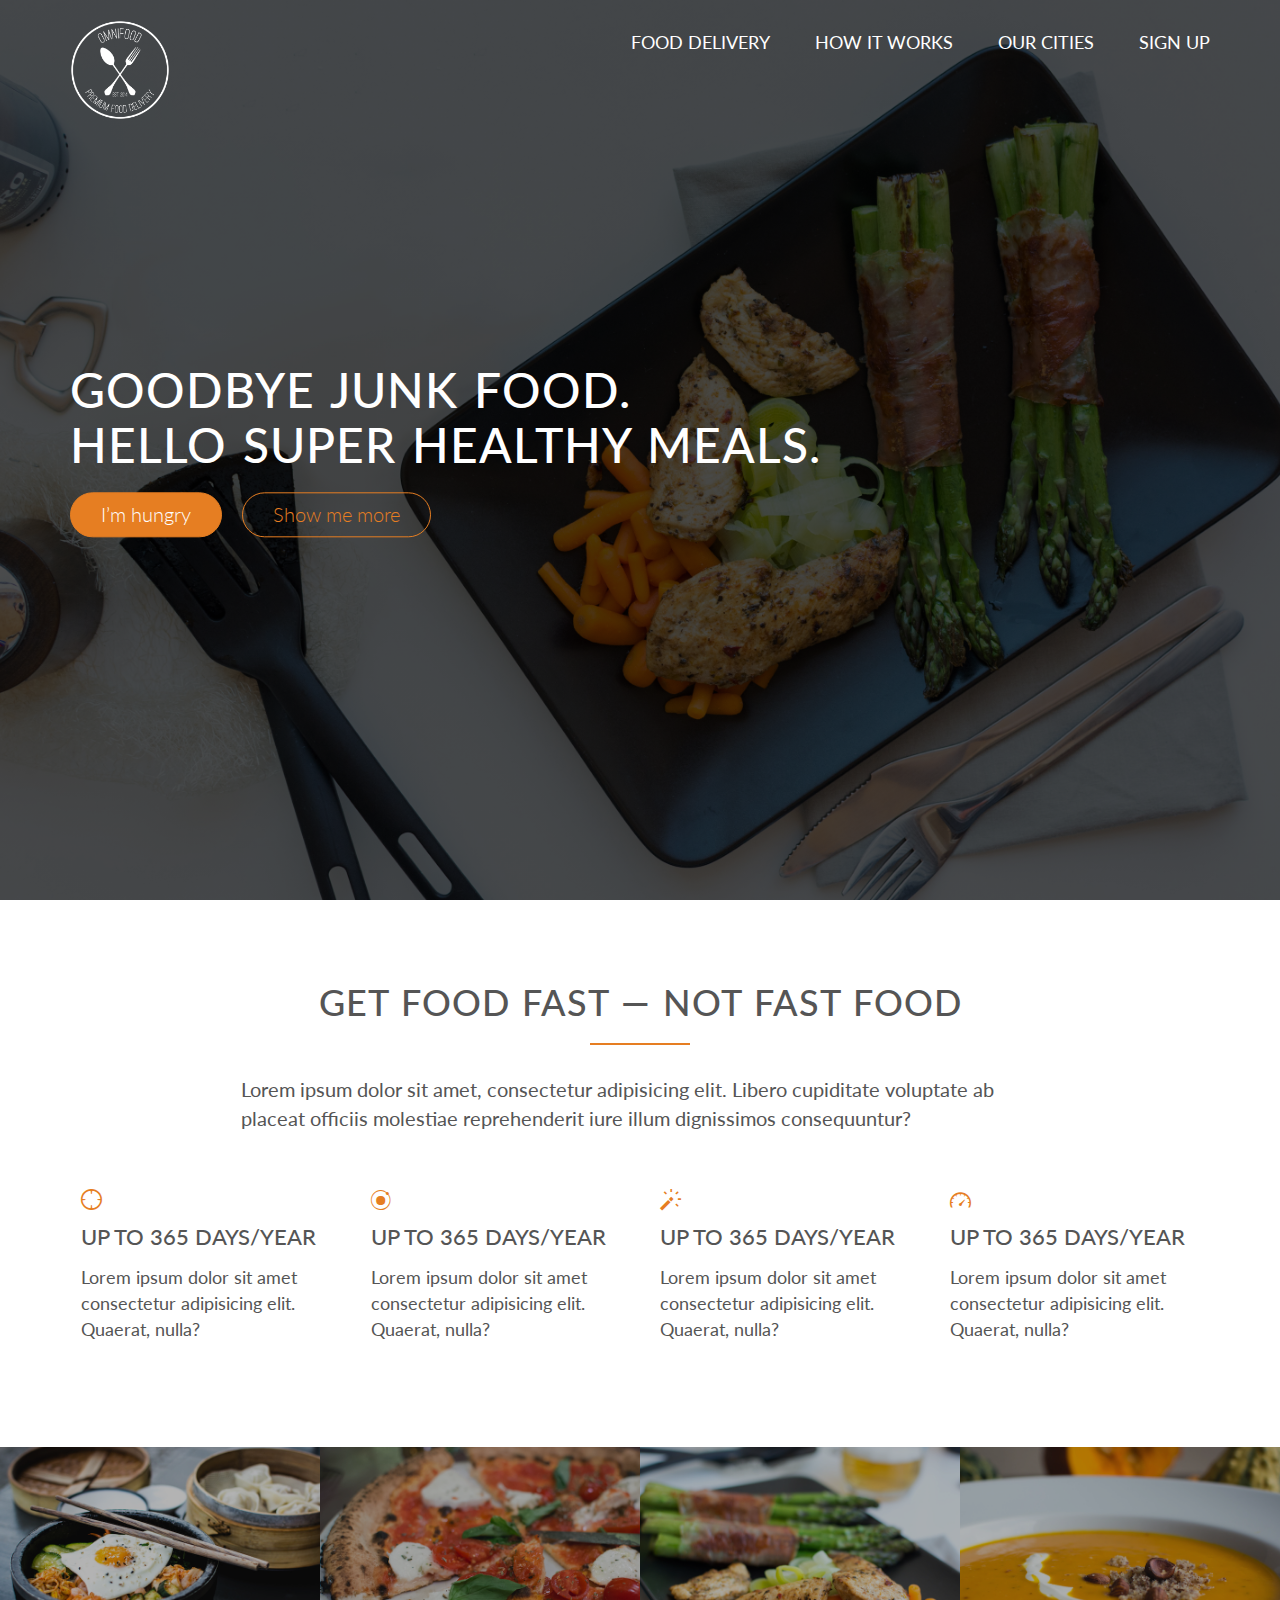
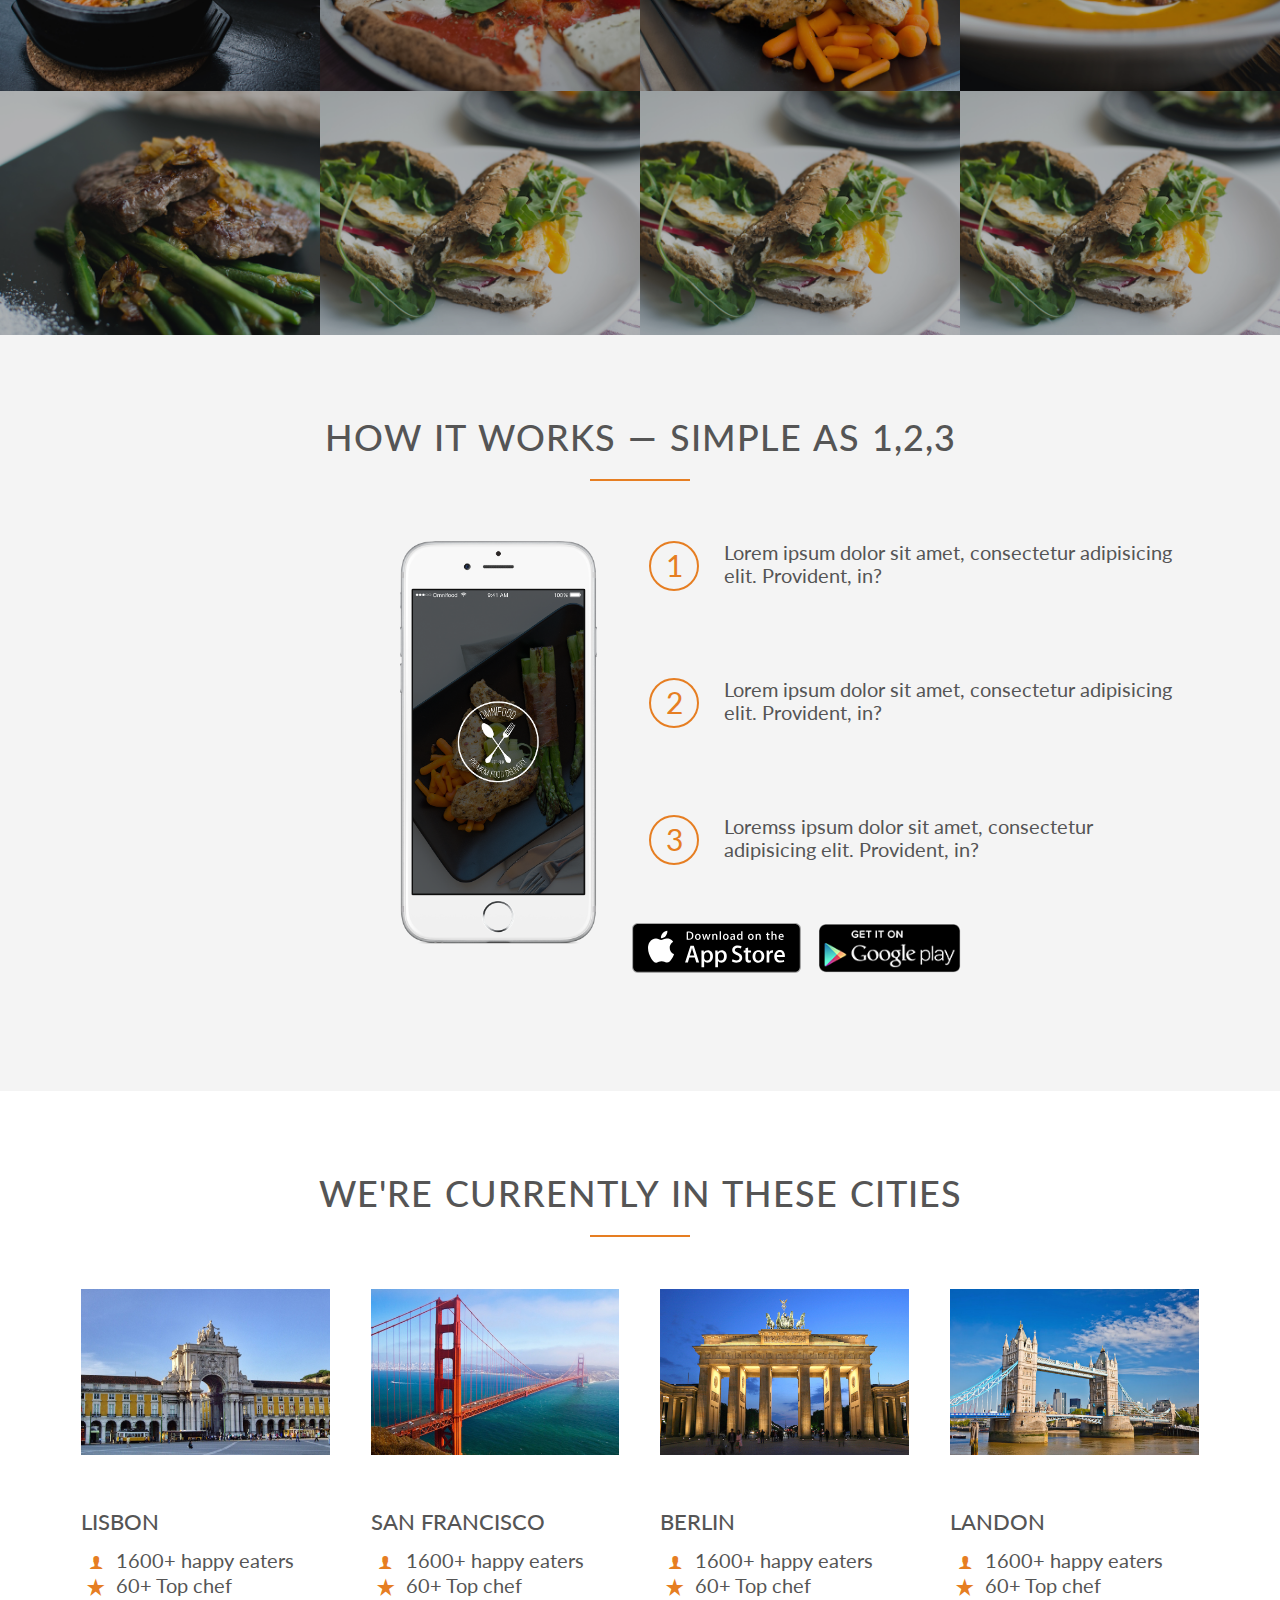
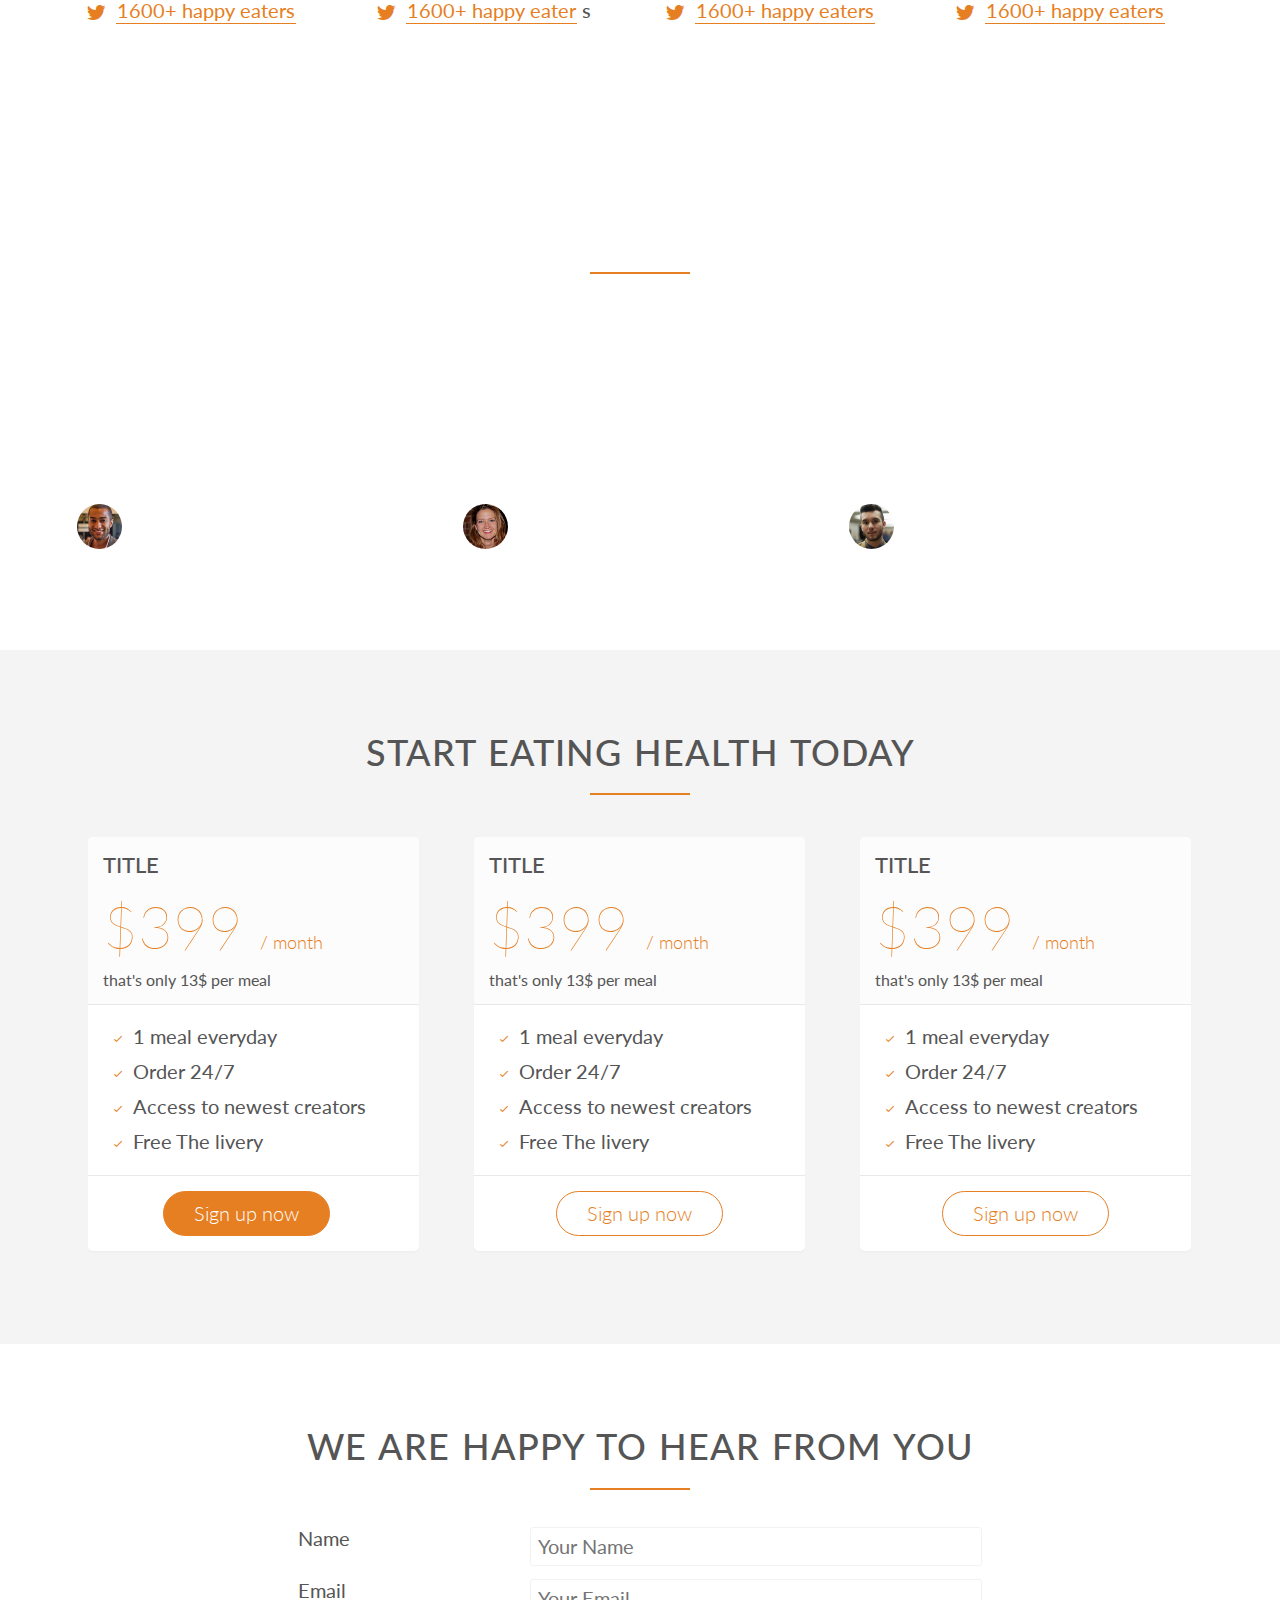
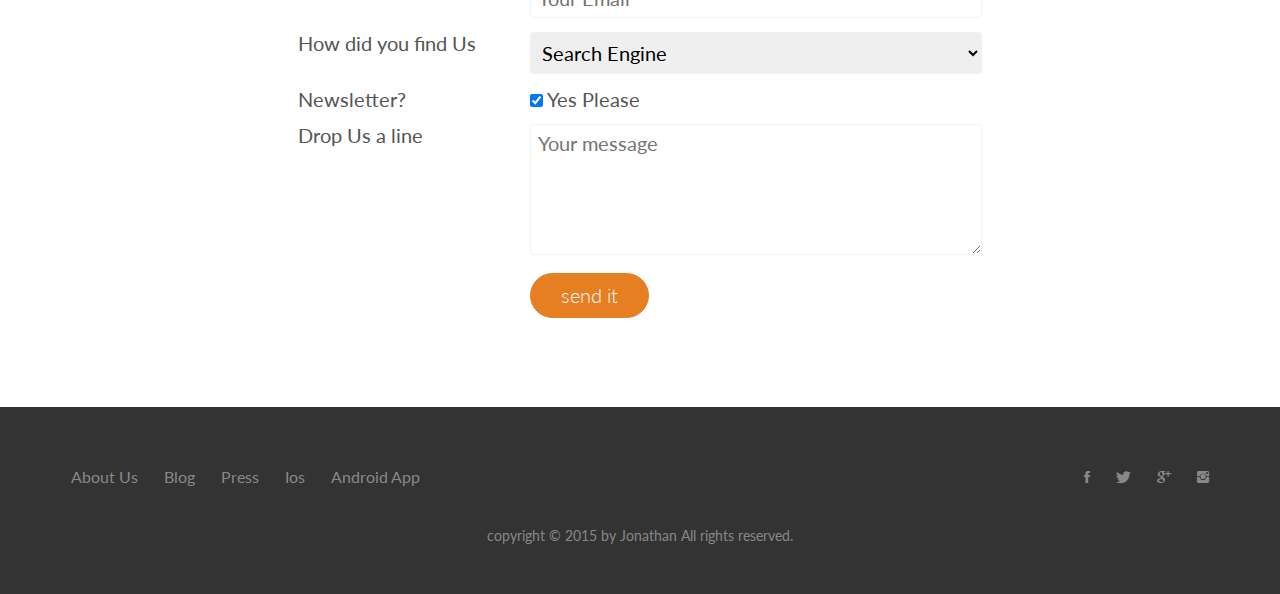
<file: index.html>
<!DOCTYPE html>
<html lang="en">

<head>
  <meta charset="UTF-8">
  <meta name="viewport" content="width=device-width, initial-scale=1.0">
  <title>OmniFood</title>
  <link rel="stylesheet" href="vendors/css/normalize.css">
  <link rel="stylesheet" href="vendors/css/grid.css">
  <link rel="stylesheet" href="resources/css/style.css">
  <link rel="stylesheet" href="resources/css/queries.css">
  <link rel="stylesheet" href="vendors/css/ionicons.css">
  <link rel="stylesheet" href="vendors/css/ionicons.min.css">
  <link rel="preconnect" href="https://fonts.gstatic.com">
  <link
    href="https://fonts.googleapis.com/css2?family=Lato:ital,wght@0,100;0,700;0,900;1,100;1,300;1,400;1,700;1,900&display=swap"
    rel="stylesheet">


</head>

<body>
  <header>
    <nav>
      <div class="row">
        <img src="resources/img/logo-white.png" alt="amifoot logo" class="logo">
        <ul class="main-nav">
          <li><a href="">Food delivery</a></li>
          <li><a href="">How it works</a></li>
          <li><a href="">Our cities</a></li>
          <li><a href="">Sign up</a></li>
        </ul>
      </div>
    </nav>
    <div class="hero-text-box">
      <h1>Goodbye junk food. <br> Hello super healthy meals.</h1>
      <a href="" class="btn btn-full">I’m hungry </a>
      <a href="" class="btn btn-gost">Show me more </a>
    </div>
  </header>
  <section class="section-features">
    <div class="row">

      <h2>Get food fast &mdash; not fast food</h2>
      <p class="long-copy">
        Lorem ipsum dolor sit amet, consectetur adipisicing elit. Libero cupiditate voluptate ab placeat officiis
        molestiae reprehenderit iure illum dignissimos consequuntur?
      </p>
    </div>

    <div class="row">
      <div class="col span-1-of-4 box">
        <i class="ion-pinpoint big-icon"></i>
        <h3>Up to 365 days/year</h3>
        <p>Lorem ipsum dolor sit amet consectetur adipisicing elit. Quaerat, nulla?</p>
      </div>

      <div class="col span-1-of-4 box">
        <i class="ion-ionic big-icon"></i>
        <h3>Up to 365 days/year</h3>
        <p>Lorem ipsum dolor sit amet consectetur adipisicing elit. Quaerat, nulla?</p>
      </div>

      <div class="col span-1-of-4 box">
        <i class="ion-wand big-icon"></i>
        <h3>Up to 365 days/year</h3>
        <p>Lorem ipsum dolor sit amet consectetur adipisicing elit. Quaerat, nulla?</p>
      </div>

      <div class="col span-1-of-4 box">
        <i class="ion-speedometer big-icon"></i>
        <h3>Up to 365 days/year</h3>
        <p>Lorem ipsum dolor sit amet consectetur adipisicing elit. Quaerat, nulla?</p>
      </div>
    </div>

  </section>

  <section class="section-meal">
    <ul class="meals-showcase clearfix">
      <li>
        <figure class="meal-photo">
          <img src="resources/img/1.jpg" alt="">
        </figure>
      </li>

      <li>
        <figure class="meal-photo">
          <img src="resources/img/2.jpg" alt="">
        </figure>
      </li>

      <li>
        <figure class="meal-photo">
          <img src="resources/img/3.jpg" alt="">
        </figure>
      </li>

      <li>
        <figure class="meal-photo">
          <img src="resources/img/4.jpg" alt="">
        </figure>
      </li>
    </ul>

    <ul class="meals-showcase clearfix">
      <li>
        <figure class="meal-photo">
          <img src="resources/img/5.jpg" alt="">
        </figure>
      </li>


      <li>
        <figure class="meal-photo">
          <img src="resources/img/6.jpg" alt="">
        </figure>
      </li>

      <li>
        <figure class="meal-photo">
          <img src="resources/img/6.jpg" alt="">
        </figure>
      </li>

      <li>
        <figure class="meal-photo">
          <img src="resources/img/6.jpg" alt="">
        </figure>
      </li>

    </ul>

  </section>

  <section class="section-step">
    <div class="row">
      <h2>How it works &mdash; simple as 1,2,3</h2>
    </div>

    <div class="row">

      <div class="col span-1-of-2 steps-box">
        <img src="/resources/img/app-iPhone.png" alt="" class="app-screen">
      </div>

      <div class="col span-1-of-2 steps-box">
        <div class="works-step">
          <div>1</div>
          <p>Lorem ipsum dolor sit amet, consectetur adipisicing elit. Provident, in?</p>
        </div>
      </div>

      <div class="col span-1-of-2 steps-box">
        <div class="works-step">
          <div>2</div>
          <p>Lorem ipsum dolor sit amet, consectetur adipisicing elit. Provident, in?</p>
        </div>
      </div>

      <div class="col span-1-of-2 steps-box">
        <div class="works-step">
          <div>3</div>
          <p>Loremss ipsum dolor sit amet, consectetur adipisicing elit. Provident, in?</p>
        </div>
      </div>
      <a class="btn-app" href=""><img src="/resources/img/download-app.svg" alt=""></a>
      <a class="btn-app" href=""><img src="/resources/img/download-app-android.png" alt=""></a>

    </div>
  </section>

  <section class="section-cities">
    <div class="row">
      <h2>WE'RE CURRENTLY IN THESE CITIES</h2>
    </div>
    <div class="row">
      <div class="col span-1-of-4 box">
        <img src="resources/img/lisbon-3.jpg" alt="">
        <h3>lisbon</h3>
        <div class="city-feacture">
          <i class="ion-ios-person small-icon"></i>
          1600+ happy eaters
        </div>
        <div class="city-feacture">
          <i class="ion-star small-icon"></i>
          60+ Top chef
        </div>
        <div class="city-feacture">
          <i class="ion-social-twitter small-icon"></i>
          <a href="#">1600+ happy eaters</a>
        </div>
      </div>

      <div class="col span-1-of-4 box">
        <img src="resources/img/san-francisco.jpg" alt="">
        <h3>San FRANCISCO</h3>
        <div class="city-feacture">
          <i class="ion-ios-person small-icon"></i>
          1600+ happy eaters
        </div>
        <div class="city-feacture">
          <i class="ion-star small-icon"></i>
          60+ Top chef
        </div>
        <div class="city-feacture">
          <i class="ion-social-twitter small-icon"></i>
          <a href="#">1600+ happy eater</a> s
        </div>
      </div>

      <div class="col span-1-of-4 box">
        <img src="resources/img/berlin.jpg" alt="">
        <h3>BERLIN</h3>
        <div class="city-feacture">
          <i class="ion-ios-person small-icon"></i>
          1600+ happy eaters
        </div>
        <div class="city-feacture">
          <i class="ion-star small-icon"></i>
          60+ Top chef
        </div>
        <div class="city-feacture">
          <i class="ion-social-twitter small-icon"></i>
          <a href="#">1600+ happy eaters</a>
        </div>
      </div>

      <div class="col span-1-of-4 box">
        <img src="resources/img/london.jpg" alt="">
        <h3>LANDON</h3>
        <div class="city-feacture">
          <i class="ion-ios-person small-icon"></i>
          1600+ happy eaters
        </div>
        <div class="city-feacture">
          <i class="ion-star small-icon"></i>
          60+ Top chef
        </div>
        <div class="city-feacture">
          <i class="ion-social-twitter small-icon"></i>
          <a href="#">1600+ happy eaters</a>
        </div>
      </div>

    </div>
  </section>

  <section class='section-testimony'>
    <div class='row'>
      <h2>our costuners can not leave with out Us</h2>
    </div>
    <div class="row">
      <div class="col span-1-of-3">
        <blockquote>
          Lorem ipsum dolor sit amet consectetur, adipisicing elit. Reiciendis,
          reprehenderit perferendis sit eaque culpa id labore voluptatibus excepturi commodi officia.
          <cite><img src="resources/img/customer-1.jpg" alt="">kalisa Jonathan</cite>
        </blockquote>

      </div>
      <div class="col span-1-of-3">
        <blockquote>
          Lorem ipsum dolor sit amet consectetur, adipisicing elit. Reiciendis,
          reprehenderit perferendis sit eaque culpa id labore voluptatibus excepturi commodi officia.
          <cite><img src="resources/img/customer-2.jpg" alt="">kalisa Jonathan</cite>
        </blockquote>

      </div>
      <div class="col span-1-of-3">
        <blockquote>
          Lorem ipsum dolor sit amet consectetur, adipisicing elit. Reiciendis,
          reprehenderit perferendis sit eaque culpa id labore voluptatibus excepturi commodi officia.
          <cite><img src="resources/img/customer-3.jpg" alt="">kalisa Jonathan</cite>
        </blockquote>

      </div>
    </div>
  </section>


  <section class="section-plans">
    <div class="row">
      <h2> Start eating health today</h2>
    </div>
    <div class="row">
      <div class="col span-1-of-3">
        <div class="plan-box">
          <div>
            <h3>Title</h3>
            <p class="plan-price">$399 <span>/ month</span></p>
            <p class="plan-price-meal">that's only 13$ per meal</p>
          </div>
          <div>
            <ul>
              <li>
                <i class="ion-ios-checkmark-empty small-icon"></i>1 meal everyday
              </li>
              <li>
                <i class="ion-ios-checkmark-empty small-icon"></i>Order 24/7
              </li>
              <li>
                <i class="ion-ios-checkmark-empty small-icon"></i>Access to newest creators
              </li>
              <li>
                <i class="ion-ios-checkmark-empty small-icon"></i>Free The livery
              </li>
            </ul>
        </div>
          <div>
             <a href="#" class="btn btn-full icon-small">Sign up now</a>
          </div>

        </div>
      </div>

      <div class="col span-1-of-3">
        <div class="plan-box">
          <div>
            <h3>Title</h3>
            <p class="plan-price">$399 <span>/ month</span></p>
            <p class="plan-price-meal">that's only 13$ per meal</p>
          </div>
          <div>
            <ul>
              <li>
                <i class="ion-ios-checkmark-empty small-icon"></i>1 meal everyday
              </li>
              <li>
                <i class="ion-ios-checkmark-empty small-icon"></i>Order 24/7
              </li>
              <li>
                <i class="ion-ios-checkmark-empty small-icon"></i>Access to newest creators
              </li>
              <li>
                <i class="ion-ios-checkmark-empty small-icon"></i>Free The livery
              </li>
            </ul>
        </div>
          <div>
             <a href="#" class="btn btn-gost">Sign up now</a>
          </div>

        </div>
      </div>

      <div class="col span-1-of-3">
        <div class="plan-box">
          <div>
            <h3>Title</h3>
            <p class="plan-price">$399 <span>/ month</span></p>
            <p class="plan-price-meal">that's only 13$ per meal</p>
          </div>
          <div>
            <ul>
              <li>
                <i class="ion-ios-checkmark-empty small-icon"></i>1 meal everyday
              </li>
              <li>
                <i class="ion-ios-checkmark-empty small-icon"></i>Order 24/7
              </li>
              <li>
                <i class="ion-ios-checkmark-empty small-icon"></i>Access to newest creators
              </li>
              <li>
                <i class="ion-ios-checkmark-empty small-icon"></i>Free The livery
              </li>
            </ul>
        </div>
          <div>
             <a href="#" class="btn btn-gost">Sign up now</a>
          </div>

        </div>
      </div>
    </div>
  </section >


  <section class="section-form">

 
    <div class="row">
        <h2>We are happy to hear from you</h2>
    </div>
     <div class="row">
         <form action="#" method="post" class="contact-form">
            <div class="row">
               <div class="col span-1-of-3">
                <label for="name" class="">Name</label>
               </div>
               
               <div class="col span-2-of-3 ">
                <input type="text"  class="name" id="name" placeholder="Your Name"  required>
               </div>
            </div>

            <div class="row">
              <div class="col span-1-of-3">
               <label for="email" class="">Email</label>
              </div>
              <div class="col span-2-of-3 ">
               <input type="email"  class="email" id="email" placeholder="Your Email"  required>
              </div>
           </div>

           <div class="row">
            <div class="col span-1-of-3">
             <label for="" class="">How did you find Us</label>
            </div>
            <div class="col span-2-of-3 ">
              <select name="find-us" id="findus">
                <option value="friends">Friends</option>
                <option value="search" selected>Search Engine</option>
                <option value="ads">Advertisement</option>
                <option value="other">Other</option>
              </select>
             </div>
         </div>

         <div class="row">
          <div class="col span-1-of-3">
           <label for="news" class="">Newsletter?</label>
          </div>
          <div class="col span-2-of-3 ">
           <input type="checkbox"  class="news" id="news" checked> Yes Please
          </div>
       </div>

       <div class="row">
        <div class="col span-1-of-3">
         <label for="drop" class="">Drop Us a line</label>
        </div>
        <div class="col span-2-of-3 ">
        <textarea name="message" id="drop" cols="40" rows="5" placeholder="Your message"></textarea> </div>
     </div>

     <div class="row">
      <div class="col span-1-of-3">
       <label for="" class="">&nbsp;</label>
      </div>
      <div class="col span-2-of-3 ">
    <input type="submit" value="send it">
         </form>
     </div>
    </section>

    <footer>
        <div class="row">
               <div class="col span-1-of-2">
                  <ul class="footer-nav">
                    <li><a href="#">About Us</a></li>
                    <li><a href="#">Blog</a></li>
                    <li><a href="#">Press</a></li>
                    <li><a href="#">Ios</a></li>
                    <li><a href="#" class="home">Android App</a></li>
                  </ul>
               </div>

               <div class="col span-1-of-2">
                    <ul class="social-icon">
                      <li><a href=""> <i class="ion-social-facebook"></i></a></li>
                      <li><a href=""> <i class="ion-social-twitter"></i></a></li>
                      <li><a href=""> <i class="ion-social-googleplus"></i></a></li>
                      <li><a href=""> <i class="ion-social-instagram"></i></a></li>
                    
                    </ul>
               </div>

               
        </div>
           <div class="row">
          <p>
            copyright &copy; 2015 by Jonathan All rights reserved.
          </p>
           </div>
    </footer>

 

</body>

</html>
</file>
<file: vendors/css/grid.css>
/*  SECTIONS  ============================================================================= */

.section {
	clear: both;
	padding: 0px;
	margin: 0px;
}

/*  GROUPING  ============================================================================= */

.row {
    zoom: 1; /* For IE 6/7 (trigger hasLayout) */
}

.row:before,
.row:after {
    content:"";
    display:table;
}
.row:after {
    clear:both;
}

/*  GRID COLUMN SETUP   ==================================================================== */

.col {
	display: block;
	float:left;
	margin: 1% 0 1% 1.6%;
}

.col:first-child { margin-left: 0; } /* all browsers except IE6 and lower */


/*  REMOVE MARGINS AS ALL GO FULL WIDTH AT 480 PIXELS */

@media only screen and (max-width: 480px) {
	.col { 
		/*margin: 1% 0 1% 0%;*/
        margin: 0;
	}
}


/*  GRID OF TWO   ============================================================================= */


.span-2-of-2 {
	width: 100%;
}

.span-1-of-2 {
	width: 49.2%;
}

/*  GO FULL WIDTH AT LESS THAN 480 PIXELS */

@media only screen and (max-width: 480px) {
	.span-2-of-2 {
		width: 100%; 
	}
	.span-1-of-2 {
		width: 100%; 
	}
}


/*  GRID OF THREE   ============================================================================= */

	
.span-3-of-3 {
	width: 100%; 
}

.span-2-of-3 {
	width: 66.13%; 
}

.span-1-of-3 {
	width: 32.26%; 
}


/*  GO FULL WIDTH AT LESS THAN 480 PIXELS */

@media only screen and (max-width: 480px) {
	.span-3-of-3 {
		width: 100%; 
	}
	.span-2-of-3 {
		width: 100%; 
	}
	.span-1-of-3 {
		width: 100%;
	}
}

/*  GRID OF FOUR   ============================================================================= */

	
.span-4-of-4 {
	width: 100%; 
}

.span-3-of-4 {
	width: 74.6%; 
}

.span-2-of-4 {
	width: 49.2%; 
}

.span-1-of-4 {
	width: 23.8%; 
}


/*  GO FULL WIDTH AT LESS THAN 480 PIXELS */

@media only screen and (max-width: 480px) {
	.span-4-of-4 {
		width: 100%; 
	}
	.span-3-of-4 {
		width: 100%; 
	}
	.span-2-of-4 {
		width: 100%; 
	}
	.span-1-of-4 {
		width: 100%; 
	}
}


/*  GRID OF FIVE   ============================================================================= */

	
.span-5-of-5 {
	width: 100%;
}

.span-4-of-5 {
  	width: 79.68%; 
}

.span-3-of-5 {
  	width: 59.36%; 
}

.span-2-of-5 {
  	width: 39.04%;
}

.span-1-of-5 {
  	width: 18.72%;
}


/*  GO FULL WIDTH AT LESS THAN 480 PIXELS */

@media only screen and (max-width: 480px) {
	.span-5-of-5 {
		width: 100%; 
	}
	.span-4-of-5 {
		width: 100%; 
	}
	.span-3-of-5 {
		width: 100%; 
	}
	.span-2-of-5 {
		width: 100%; 
	}
	.span-1-of-5 {
		width: 100%; 
	}
}


/*  GRID OF SIX   ============================================================================= */


.span-6-of-6 {
	width: 100%;
}

.span-5-of-6 {
  	width: 83.06%;
}

.span-4-of-6 {
  	width: 66.13%;
}

.span-3-of-6 {
  	width: 49.2%;
}

.span-2-of-6 {
  	width: 32.26%;
}

.span-1-of-6 {
  	width: 15.33%;
}


/*  GO FULL WIDTH AT LESS THAN 480 PIXELS */

@media only screen and (max-width: 480px) {
	.span-6-of-6 {
		width: 100%; 
	}
	.span-5-of-6 {
		width: 100%; 
	}
	.span-4-of-6 {
		width: 100%; 
	}
	.span-3-of-6 {
		width: 100%; 
	}
	.span-2-of-6 {
		width: 100%; 
	}
	.span-1-of-6 {
		width: 100%; 
	}
}



/*  GRID OF SEVEN   ============================================================================= */


.span-7-of-7 {
	width: 100%;
}

.span-6-of-7 {
	width: 85.48%;
}

.span-5-of-7 {
  	width: 70.97%;
}

.span-4-of-7 {
  	width: 56.45%;
}

.span-3-of-7 {
  	width: 41.94%;
}

.span-2-of-7 {
  	width: 27.42%;
}

.span-1-of-7 {
  	width: 12.91%;
}


/*  GO FULL WIDTH AT LESS THAN 480 PIXELS */

@media only screen and (max-width: 480px) {
	.span-7-of-7 {
		width: 100%; 
	}
	.span-6-of-7 {
		width: 100%; 
	}
	.span-5-of-7 {
		width: 100%; 
	}
	.span-4-of-7 {
		width: 100%; 
	}
	.span-3-of-7 {
		width: 100%; 
	}
	.span-2-of-7 {
		width: 100%; 
	}
	.span-1-of-7 {
		width: 100%; 
	}
}


/*  GRID OF EIGHT   ============================================================================= */

	
.span-8-of-8 {
	width: 100%;
}

.span-7-of-8 {
	width: 87.3%; 
}

.span-6-of-8 {
	width: 74.6%; 
}

.span-5-of-8 {
	width: 61.9%; 
}

.span-4-of-8 {
	width: 49.2%; 
}

.span-3-of-8 {
	width: 36.5%;
}

.span-2-of-8 {
	width: 23.8%; 
}

.span-1-of-8 {
	width: 11.1%; 
}


/*  GO FULL WIDTH AT LESS THAN 480 PIXELS */

@media only screen and (max-width: 480px) {
	.span-8-of-8 {
		width: 100%; 
	}
	.span-7-of-8 {
		width: 100%; 
	}
	.span-6-of-8 {
		width: 100%; 
	}
	.span-5-of-8 {
		width: 100%; 
	}
	.span-4-of-8 {
		width: 100%; 
	}
	.span-3-of-8 {
		width: 100%; 
	}
	.span-2-of-8 {
		width: 100%; 
	}
	.span-1-of-8 {
		width: 100%; 
	}
}


/*  GRID OF NINE   ============================================================================= */


.span-9-of-9 {
	width: 100%;
}

.span-8-of-9 {
	width: 88.71%;
}

.span-7-of-9 {
	width: 77.42%; 
}

.span-6-of-9 {
	width: 66.13%; 
}

.span-5-of-9 {
	width: 54.84%; 
}

.span-4-of-9 {
	width: 43.55%; 
}

.span-3-of-9 {
	width: 32.26%;
}

.span-2-of-9 {
	width: 20.97%; 
}

.span-1-of-9 {
	width: 9.68%; 
}


/*  GO FULL WIDTH AT LESS THAN 480 PIXELS */

@media only screen and (max-width: 480px) {
	.span-9-of-9 {
		width: 100%; 
	}
	.span-8-of-9 {
		width: 100%; 
	}
	.span-7-of-9 {
		width: 100%; 
	}
	.span-6-of-9 {
		width: 100%; 
	}
	.span-5-of-9 {
		width: 100%; 
	}
	.span-4-of-9 {
		width: 100%; 
	}
	.span-3-of-9 {
		width: 100%; 
	}
	.span-2-of-9 {
		width: 100%; 
	}
	.span-1-of-9 {
		width: 100%; 
	}
}


/*  GRID OF TEN   ============================================================================= */


.span-10-of-10 {
	width: 100%;
}

.span-9-of-10 {
	width: 89.84%;
}

.span-8-of-10 {
	width: 79.68%;
}

.span-7-of-10 {
	width: 69.52%; 
}

.span-6-of-10 {
	width: 59.36%; 
}

.span-5-of-10 {
	width: 49.2%; 
}

.span-4-of-10 {
	width: 39.04%; 
}

.span-3-of-10 {
	width: 28.88%;
}

.span-2-of-10 {
	width: 18.72%; 
}

.span-1-of-10 {
	width: 8.56%; 
}


/*  GO FULL WIDTH AT LESS THAN 480 PIXELS */

@media only screen and (max-width: 480px) {
	.span-10-of-10 {
		width: 100%; 
	}
	.span-9-of-10 {
		width: 100%; 
	}
	.span-8-of-10 {
		width: 100%; 
	}
	.span-7-of-10 {
		width: 100%; 
	}
	.span-6-of-10 {
		width: 100%; 
	}
	.span-5-of-10 {
		width: 100%; 
	}
	.span-4-of-10 {
		width: 100%; 
	}
	.span-3-of-10 {
		width: 100%; 
	}
	.span-2-of-10 {
		width: 100%; 
	}
	.span-1-of-10 {
		width: 100%; 
	}
}


/*  GRID OF ELEVEN   ============================================================================= */

.span-11-of-11 {
	width: 100%;
}

.span-10-of-11 {
	width: 90.76%;
}

.span-9-of-11 {
	width: 81.52%;
}

.span-8-of-11 {
	width: 72.29%;
}

.span-7-of-11 {
	width: 63.05%; 
}

.span-6-of-11 {
	width: 53.81%; 
}

.span-5-of-11 {
	width: 44.58%; 
}

.span-4-of-11 {
	width: 35.34%; 
}

.span-3-of-11 {
	width: 26.1%;
}

.span-2-of-11 {
	width: 16.87%; 
}

.span-1-of-11 {
	width: 7.63%; 
}


/*  GO FULL WIDTH AT LESS THAN 480 PIXELS */

@media only screen and (max-width: 480px) {
	.span-11-of-11 {
		width: 100%; 
	}
	.span-10-of-11 {
		width: 100%; 
	}
	.span-9-of-11 {
		width: 100%; 
	}
	.span-8-of-11 {
		width: 100%; 
	}
	.span-7-of-11 {
		width: 100%; 
	}
	.span-6-of-11 {
		width: 100%; 
	}
	.span-5-of-11 {
		width: 100%; 
	}
	.span-4-of-11 {
		width: 100%; 
	}
	.span-3-of-11 {
		width: 100%; 
	}
	.span-2-of-11 {
		width: 100%; 
	}
	.span-1-of-11 {
		width: 100%; 
	}
}


/*  GRID OF TWELVE   ============================================================================= */

.span-12-of-12 {
	width: 100%;
}

.span-11-of-12 {
	width: 91.53%;
}

.span-10-of-12 {
	width: 83.06%;
}

.span-9-of-12 {
	width: 74.6%;
}

.span-8-of-12 {
	width: 66.13%;
}

.span-7-of-12 {
	width: 57.66%; 
}

.span-6-of-12 {
	width: 49.2%; 
}

.span-5-of-12 {
	width: 40.73%; 
}

.span-4-of-12 {
	width: 32.26%; 
}

.span-3-of-12 {
	width: 23.8%;
}

.span-2-of-12 {
	width: 15.33%; 
}

.span-1-of-12 {
	width: 6.86%; 
}


/*  GO FULL WIDTH AT LESS THAN 480 PIXELS */

@media only screen and (max-width: 480px) {
	.span-12-of-12 {
		width: 100%; 
	}
	.span-11-of-12 {
		width: 100%; 
	}
	.span-10-of-12 {
		width: 100%; 
	}
	.span-9-of-12 {
		width: 100%; 
	}
	.span-8-of-12 {
		width: 100%; 
	}
	.span-7-of-12 {
		width: 100%; 
	}
	.span-6-of-12 {
		width: 100%; 
	}
	.span-5-of-12 {
		width: 100%; 
	}
	.span-4-of-12 {
		width: 100%; 
	}
	.span-3-of-12 {
		width: 100%; 
	}
	.span-2-of-12 {
		width: 100%; 
	}
	.span-1-of-12 {
		width: 100%; 
	}
}
</file>
<file: resources/css/style.css>
/* -------------------------------------*/
/*             Basic Setup              */
/* ------------------------------------ */

* {
margin: 0;
padding: 0;
box-sizing:border-box ;

}

html,
body{
    background-color: #fff;
    color: #555;
    font-family: 'lato','Arial',sans-serif;
    font-size: 20px;
    font-weight: 00px !important;
    text-rendering: optimizeLegibility;
    overflow-x:hidden ;

}

.clearfix {zoom:1}
.clearfix::after {
    content:'.';
    clear:both;
    display: block;
    height: 0;
    visibility: hidden;
}
/* ----------------------------------- */
/* Reseuble comment */
/* ----------------------------------- */
.row {
     max-width: 1140px;
     margin: 0 auto;

}


section {
    padding: 82px 0;
}

.box{
    padding:1%;
}

h1,h2,h3 {
    
    font-weight: 500;
    text-transform: uppercase;
}
h1{
    margin-top: 0;
    margin-bottom: 20px;
    color: #fff;
    font-size:240%;
    letter-spacing: 1px;
    word-spacing: 3px;
    transition: background-color 0.2s,border 0.2s, color 0.2s;

}
h2{
  font-size: 180%;
  word-spacing: 2px;
  text-align: center;
  margin-bottom: 30px;
  letter-spacing: 1px;

}
h3 {
    font-size: 110%;
    margin-bottom: 15px;
}

h2::after{
    display: block;
    height: 2px;
    background-color: #e67e22;
    content: " ";
    width: 100px;
    margin: 0 auto;
    margin-top:20px;
}
/*  Paragrapf */
.long-copy{
    line-height: 145%;

    width: 70%;
    margin-left: 15%;
}

.box p {
    font-size:90%;
    line-height: 145%;
}
/* **************** */
/*      Icons       */
/* **************** */

.big-icon{
    font-size: 350%;
    display: block;
    color:#e67e22;
    margin-bottom: 10px;
    font-size: 120%;

   
}

.small-icon {
    display: inline-block;
    width: 30px;
    text-align: center;
    color: #e67e22;
     /* secrete to aligh text and icon */
     line-height: 120%;
     vertical-align: middle;
     margin-top: -2px ;
 
}


/* **************** */
/*      Links     */
/* **************** */
a:link,
a:visited {
  color:#e67e22;
  text-decoration: none;
  padding: 1px;
  border-bottom: 1px solid #e67e22;
  transition: border-bottom 0.2s color 0.2s;


}

a:hover,
a:active {
  color:#e67e22;
  border-bottom: 1px solid transparent;


}

/*  Buttons */
.btn:link,
.btn:visited,
input[type=submit]{
    display: inline-block;
    padding: 10px 30px;
    font-weight: 300;
    text-decoration: none;
    border-radius: 200px;
    border: 1px solid  #e67e22;
    color: #fff;
    transition: background-color 0.2s,border 0.2s, color 0.2s;
}


.btn-full:link,
.btn-full:visited,
input[type=submit]{
    background-color: #e67e22;
    border: 1px solid  #e67e22;
    color: #fff;
    margin-right: 15px;
}
.btn-gost:link,
.btn-gost:visited {
    border: 1px solid  #e67e22;
    color: #e67e22;
}


.btn:hover,
.btn:active,
input[type=submit]:hover,
input[type=submit]:active{
  background-color: #cf6d17;
}


.btn-full:hover,
.btn-full:active{
    background-color: #cf6d17;
    color: #fff;
}
.btn-gost:hover,
.btn-gost:active {
    border: 1px solid #cf6d17;
    color: #fff;

}


/* ----------------------------------- */
/*              Header                 */
/* ----------------------------------- */

header {
  
    background-image: linear-gradient(rgba(0, 0, 0, 0.7),rgba(0, 0, 0, 0.7)),url(/hero.jpg) ;
    background-size: cover;
    background-position: center;
    height: 100vh;
    background-attachment:fixed;
}
.hero-text-box {
   position: absolute;
   width: 1140px;
   top: 50%;
   left: 50%;
   transform: translate(-50%,-50%);
}

.logo {
    height: 100px;
    width: auto;
    float: left;
    margin-top: 20px;
}

.main-nav {
    float: right;
    list-style: none;
}
.main-nav li {
    display: inline-block;
    margin-left: 40px;
    margin-top: 30px;
}

.main-nav li a:link,
.main-nav li a:visited{
     color:white;
     text-decoration: none;
     text-transform: uppercase;
     font-size: 90%;
     border-bottom: 2px solid transparent;
     transition: border-bottom 0.3s;
     padding:8px 0;

}

 .main-nav li a:hover,
 .main-nav li a:active{
    border-bottom: 2px solid #cf6d17;
    
 }


 /* ----------------------------------- */
/*Features */
/* ----------------------------------- */


.section-features .long-copy {
  margin-bottom: 30px ;
}



 /* ----------------------------------- */
/*MEALS */
/* ----------------------------------- */

.section-meal{
    padding: 0;
}

.meals-showcase{
     list-style: none;
     width: 100%;
}

.meals-showcase li {
    display: block;
    float: left;
    width: 25%;
}
.meal-photo {
    margin: 0;
    height: 100%;
    overflow: hidden;
    background-color: #000;
}

.meal-photo img{
    opacity: 0.7;
    width: 100%;
    height: auto;
    transform:scale(1.15) ;
    transition: transform 0.5s, opacity 0.5s;
}

.meal-photo img:hover{
    opacity: 1;
    transform: scale(1.03);

}


 /* ----------------------------------- */
/*   How it Works
/* ----------------------------------- */
.section-step{
    background-color: #f4f4f4;
}

.steps-box{
    margin-top:30px;
    padding-right: 3%;
}

.steps-box:first-child{
    text-align: right;
    padding-left:3%
}

.app-screen {
    width: 40%;
    margin-bottom: 50px;
    
}

.works-step {
    margin-bottom: 30px;
}
.works-step:last-of-type{
    margin-bottom: 50px;
}
.works-step div{
    color:#e67e22;
    border: 2px solid #e67e22;
    display: inline-block;
    border-radius: 50%;
    height: 50px;
    width: 50px;
    text-align: center;
   padding:5px;
   float:left;
   font-size: 150%;
   margin-right: 25px;

}
.btn-app:link,
.btn-app:visited{
    border: 0;
}
 
.btn-app img {
  height: 50px;
  width: auto;
  margin-right: 10px;
  
}
/* ******************** */
/*        Cities        */
/* ******************** */

.box img {

    width: 100%;
    height: auto;
    margin-bottom: 50px;


}


.city-feature{
     margin-bottom: 5px;
}

/* ************** */
/* Tstimony */
/* ************** */

.section-testimony{
   background-image:linear-gradient(rgba(0, 0, 0, 0.808),rgba(0, 0, 0, 0.7)),url(/resources/img/back-customers.jpg);
   background-size: cover;
   color: white;
   background-attachment:fixed;
}

cite{
    font-size: 90%;
    margin-top: 25px;
    display: block;
}

blockquote{
    padding: 2%;
    font-style: italic;
    line-height: 145%;
    position: relative;
    margin-top: 40px;
}

blockquote::before{
    content: '\201c';
    font-size: 500%;
    display: block;
    position: absolute;
    top: -5px;
    left: -5px;
}
cite img{
    height: 45px;
    border-radius:50%;
    margin-right:10px;
    vertical-align: middle;

}

/* ----------------------------------- */
/*Sign up */
/* ----------------------------------- */

.section-plans{
    background-color: #f4f4f4;

}
.plan-box
{
    background-color: #fff; 
    border-radius: 5px ;
    width: 90%;
    margin-left: 5%;
    box-shadow:0 2px 2px #efefef;

}

.plan-box div {
    padding: 15px;
    border-bottom: 1px solid #e8e8e8;
}

.plan-box div:first-child{
    background-color: #fcfcfc;
    border-top-left-radius: 5px;
    border-top-right-radius: 5px;
}

.plan-box div:last-child{
    text-align: center;
    border: 0;
}




.plan-price{
    font-size: 300%;
    margin-bottom: 10px;
    font-weight: 100;
    color: #e67e22;
}
.plan-price span{
    font-size: 30%;
    font-weight: 300;
}

.plan-price-meal{
    font-size: 80%;
}

.plan-box ul{
    list-style: none;
}

.plan-box ul li {
    padding: 5px 0;
}

/* ----------------------------------- */
/*contact section */
/* ----------------------------------- */

.contact-form{
   width: 60%;
   margin: 0 auto;
}


input[type=text],
input[type=email],
select,
textarea {
    width: 100%;
    padding: 7px;
    border-radius: 3px;
    border:1px solid rgb(243, 242, 242);
}

.textarea{
    height: 100px;
}

.input[type=checkbox]{
     margin: 10px 5px 10px 0
}

*:focus{
    outline: none;
}


/* ----------------------------------- */
/*---------------Footer----------------*/
/* ------------- --------------------- */

footer {
    background-color:#333;
    padding: 50px;
    font-size: 80% ;
}

.footer-nav{
    list-style: none;
    float: left;
}

.social-icon{
    list-style: none;
    float: right;
}

.footer-nav li,
.social-icon li{
    display: inline-block;
    margin-right: 20px;
}

.footer-nav li:last-child,
.social-icon li:last-child {
    margin: 0;
}

.footer-nav li a:link,
.footer-nav li a:visited,
.social-icon li a:link,
.social-icon li a:visited{
      text-decoration: none;
      border:0;
      color: #888;
      transition:color 0.2s;
}

.footer-nav li a:hover,
.footer-nav li a:active{
    color: #ddd;
}
/* .social-icon li a:hover,
.social-icon li a:visited{
   font-size:140%
} */

.ion-social-facebook,
.ion-social-twitter,
.ion-social-instagram,
.ion-social-googleplus{
         transition: color 0.2s;
}

.ion-social-facebook:hover{
    color:#3b5998;
}

.ion-social-twitter:hover{
    color:#00aced;
}

.ion-social-googleplus:hover{
    color:#dd4b39;
}

.ion-social-instagram:hover{
    color: #517fa4;
}

footer p {
    color:#888;
    text-align: center;
    font-size: 89%;
    margin-top: 30px;
}
</file>
<file: resources/css/queries.css>
/*Big tablets to 1200px (witdh small than the 1140px row)*/

@media only screen and (max-width: 1200px) {
  .hero-text-box {
    width: 100%;
    padding: 15% 2% 0 6%;
  }

  .main-nav {
    margin-right: 20px;
    padding-top: 15px;
  }

  .row {
    padding: 0 2%;
  }
}

/*  small tablets to big tablets: from  768px  to 1023px*/

@media only screen and (max-width: 1023px) {
      body {
        font-size: 15px;
      }

      section {
        padding: 60px 0;
      }

      .long-copy {
        width: 80%;
        margin-left: 10%;
      }

      .steps-box {margin-top: 10px;}
      .steps-box:last-child{margin-top: 10px;}
      .works-steps {margin-bottom: 40px;}
      .works-step:last-of-type { margin-bottom: 60px;}

      .app-screen{ width: 50%}
      
      .small-icon{width: 20px;}
      .city-feature{font-size: 90%;}

      .plan-box {
        width: 100%;
        margin-left: 0%;
      }
      .plan-price{font-size: 300%;}
      .contact-form{width: 80%;}
      
     
  }

     

/*  small 4nes to small tablets: from  481px  to 767px*/
@media only screen and (max-width: 767px) {
   body{font-size: 15px;}
   section{padding: 30px 0;}

   .row,
   .hero-text-box{padding: 0 4%;}

   .col{width: 100%;
    margin: 0% 0 4% 0%;}
   .main-nav{display:none;}

   .h1 { font-size: 180px;}
   .h1 { font-size: 150px;}
   .long-copy {
    width: 100%;
    margin-left: 10%;
  }
  .btn-app{
    float:right;
  }

  
    .app-screen {
      width: 40%;
      
  }
  .steps-box:first-child{
    text-align: center;
 
}

  .works-step div{
   
    height: 40px;
    width: 40px;
   padding:5px;
   float:left;
   font-size: 150%;
   margin-right: 15px;

}


  .works-steps {margin-bottom: 20px;}
  .works-step:last-of-type { margin-bottom: 20px;}

  .footer-nav{
    list-style: none;
    float: right;
}
ul .social-icon{
  list-style: none;
 text-align: center;
}

}

/*  small 4nes from 0 to 480 px*/
@media only screen and (max-width: 480px) {
  section {
    padding: 25px 0;
  }

  .contact-form {
    width: 100%;
  }
}
</file>
